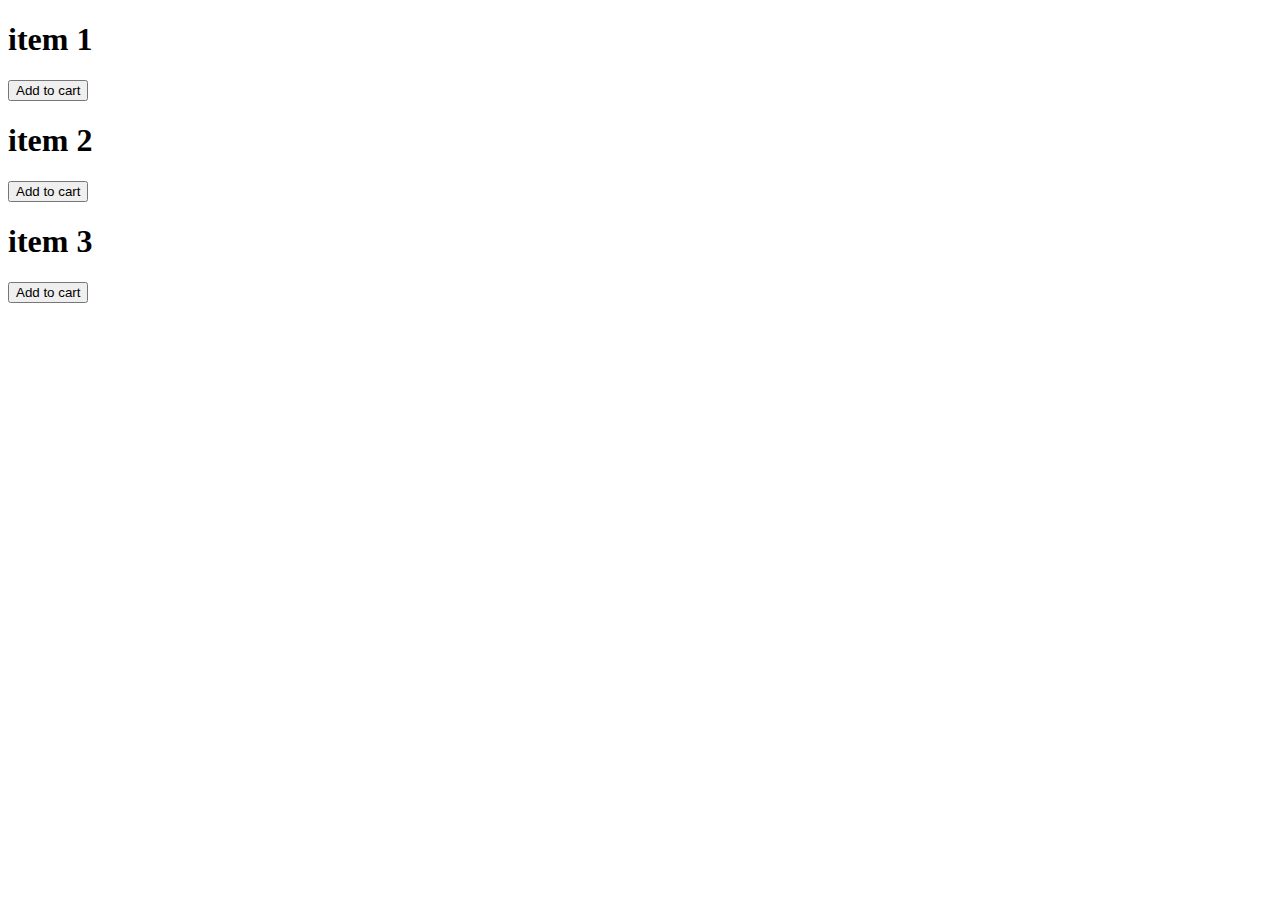
<file: index.html>
<!DOCTYPE html>
<html lang="en">

<head>
    <meta charset="UTF-8">
    <meta name="viewport" content="width=device-width, initial-scale=1.0">
    <title>Document</title>
</head>

<body>

    <div>
        <div class="product-card">
            <h1>item 1</h1>
            <button class="add-to-cart" id="btn1" data-id="1" data-name="item 1">Add to cart</button>
        </div>

        <div class="product-card">
            <h1>item 2</h1>
            <button class="add-to-cart" id="btn2" data-id="2" data-name="item 2">Add to cart</button>
        </div>

        <div class="product-card">
            <h1>item 3</h1>
            <button class="add-to-cart" id="btn3" data-id="3" data-name="item 3">Add to cart</button>
        </div>
    </div>

    <div id="cart-items"></div>


    <script src="./index.js"></script>
</body>

</html>
</file>
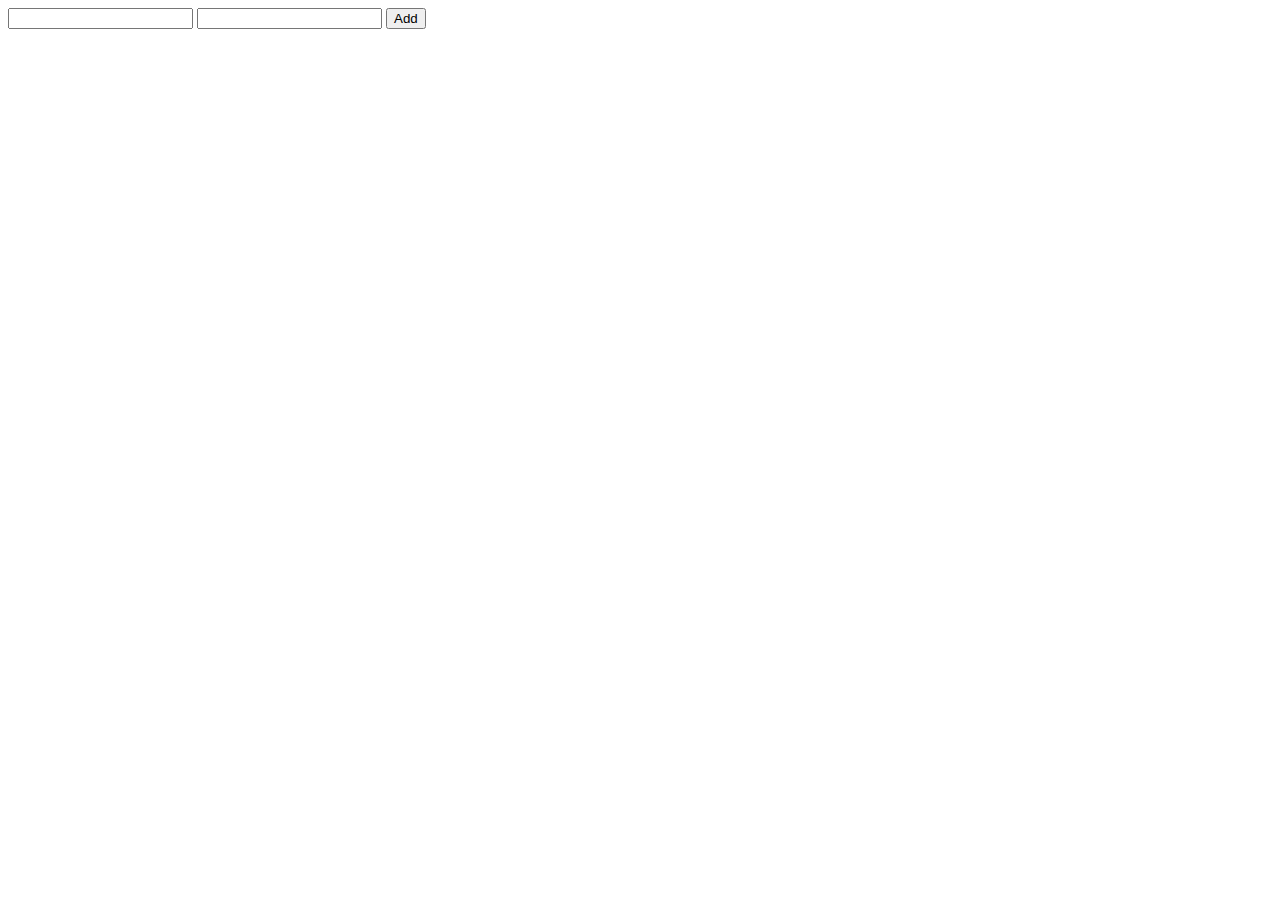
<file: todo.html>
<!DOCTYPE html>
<html lang="en">

<head>
    <meta charset="UTF-8">
    <meta name="viewport" content="width=device-width, initial-scale=1.0">
    <title>Document</title>
</head>
<style>
    .done {
        text-decoration: line-through;
    }
</style>

<body>

    <form action="" class="todo-form" id="create">
        <label for="name">
            <input type="text" id="name" id="name">
        </label>
        <input type="text" id="id" name="id">
        <button id="btn">Add</button>
    </form>

    <ul id="todo-list"></ul>


    <script>
        let todo = {
            name: "todo",
            items: undefined,
            init() {
                const todo = JSON.parse(localStorage.getItem(this.name));
                if (todo == undefined || todo == null) {
                    localStorage.setItem(this.name, JSON.stringify([]));
                } else {
                    this.items = JSON.parse(localStorage.getItem(this.name));
                }
            },
            clean() {
                localStorage.removeItem(this.name);
                localStorage.setItem(this.name, JSON.stringify([]));
            },
            is_exist(id) {
                const todo = JSON.parse(localStorage.getItem(this.name));
                return (todo.some(item => item.id === id)) ? true : false;
            },
            create(data) {
                if (!this.is_exist(data.id)) {
                    const todo = JSON.parse(localStorage.getItem(this.name));
                    todo.push(data);
                    localStorage.setItem(this.name, JSON.stringify(todo));
                    this.init();
                }
            },
            delete(id) {
                const todo = JSON.parse(localStorage.getItem(this.name));
                const items = todo.filter(item => item.id !== id);
                localStorage.setItem(this.name, JSON.stringify(items));
                this.init();
            },
            single(id) {
                const todo = JSON.parse(localStorage.getItem(this.name));
                return todo.filter(item => item.id === id)[0];
            },
            update(id, key, value) {
                const todo = JSON.parse(localStorage.getItem(this.name));
                let item = todo.filter(item => item.id === id)[0];
                if (item) {
                    item[key] = value;
                    // Then put it back.
                    localStorage.setItem(this.name, JSON.stringify(todo));
                    this.init();
                }
            },
        }

        todo.init();

        (function () {
            let template = "";
            todo.items.forEach(item => {
                template += `
                <li class="todo-item" data-id="${item.id}">
                    ${item.name}  
                    <button class="updateBtn" data-id="${item.id}">Edit</button>
                    <button class="deleteBtn" data-id="${item.id}">x</button>
                </li>`
            });
            document.getElementById("todo-list").innerHTML = template;
        })();



        function on(event, element, callback) {
            document.addEventListener(event, function (e) {
                const target = e.target.closest(element);
                if (target) {
                    return callback(e);
                }
            });
            return this
        }


        on("submit", "#create", function (e) {
            e.preventDefault()
            const name = document.getElementById("name").value;
            const id = todo.items + 1;                  
            if (!name) {
                alert("Please add something")
                return
            }
            todo.create({ name: name, id: id, is_done: false });
            let template = `
                <li class="todo-item" data-id="${id}">
                    ${name}  
                    <button class="updateBtn" data-id="${id}">Edit</button>
                    <button class="deleteBtn" data-id="${id}">x</button>
                </li>`
            document.getElementById("todo-list").insertAdjacentHTML("afterbegin", template)
        });

        on("click", ".todo-item", function (e) {
            e.target.classList.toggle("done");
            const id = e.target.getAttribute("data-id");
            todo.update(id, "is_done", true)
        });

        
        on("click", ".updateBtn", function (e) {
            e.preventDefault()
            const target = e.target;
            const id = target.getAttribute("data-id");
            const item = todo.single(id);
            document.getElementById("id").value = id;
            document.getElementById("name").value = item.name
        });

        on("click", ".deleteBtn", function (e) {
            e.preventDefault()
            const target = e.target;
            const id = target.getAttribute("data-id");
            todo.delete(id);
            document.querySelectorAll(".todo-item")[id].remove()
            // e.target.parentNode.remove()
        });


    </script>
</body>

</html>
</file>
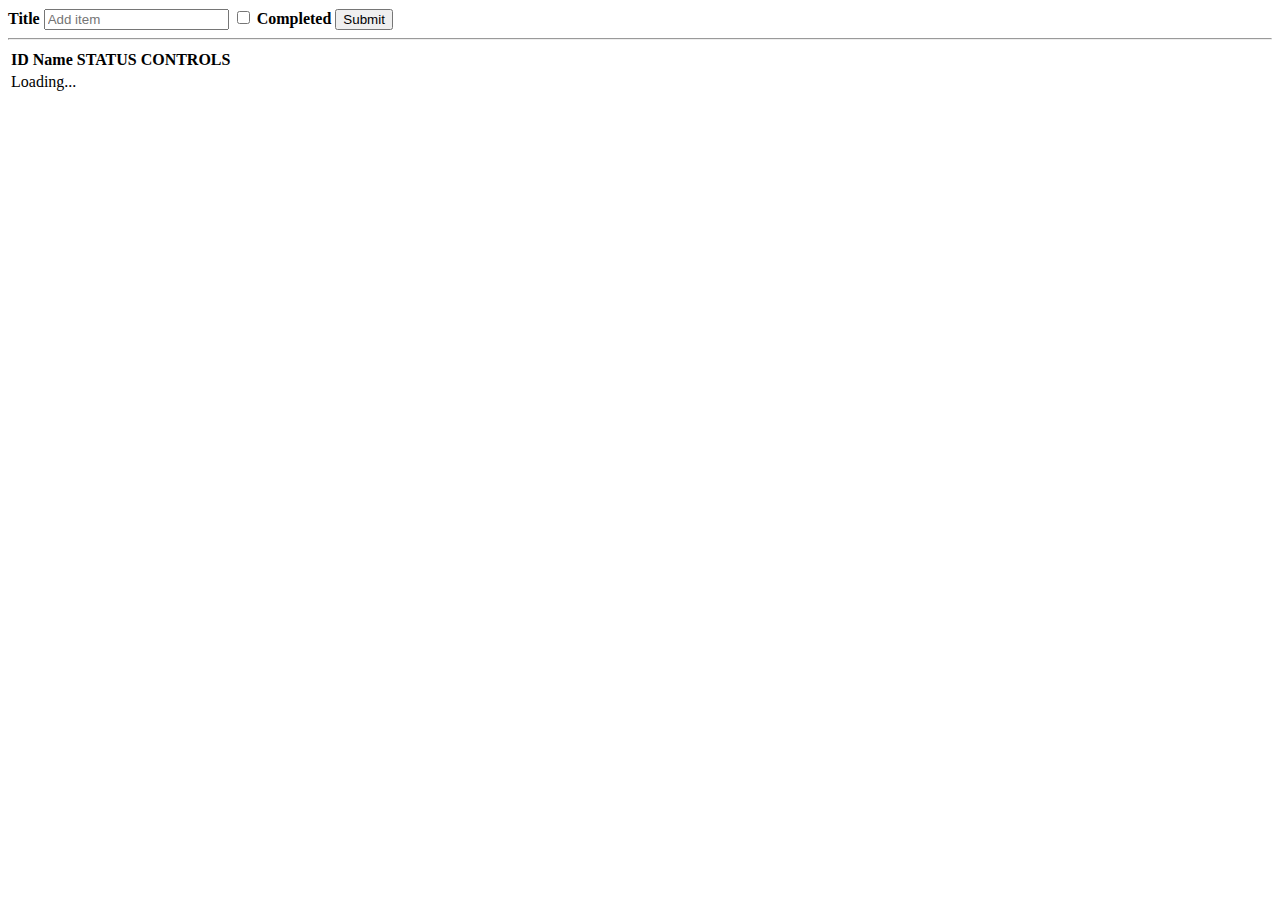
<file: todos.html>
<!DOCTYPE html>
<html lang="en">

<head>
    <meta charset="UTF-8">
    <meta name="viewport" content="width=device-width, initial-scale=1.0">
    <title>Document</title>
</head>

<body>

    <form action="" class="createForm" id="form">
        <label for="title"><b>Title</b>
            <input type="hidden" id="id" name="id" value="0">
            <input type="text" id="title" name="title" placeholder="Add item">
        </label>
        <label for="completed">
            <input type="checkbox" id="completed" name="completed"> <b>Completed</b>
        </label>
        <button id="btn">Submit</button>
    </form>
    <hr>
    <table>
        <thead>
            <tr>
                <th>ID</th>
                <th>Name</th>
                <th>STATUS</th>
                <th>CONTROLS</th>
            </tr>
        </thead>
        <tbody id="listing"></tbody>
    </table>

    <script>

        function on(event, element, callback) {
            document.addEventListener(event, function (e) {
                const target = e.target.matches(element);
                if (target) {
                    return callback(e);
                }
            });
            return this
        }


        (function () {
            var template = "";
            template = `<tr><td colspan="4">Loading...</td></tr>`;
            document.getElementById("listing").innerHTML = template;

            try {
                fetch('https://jsonplaceholder.typicode.com/todos', {
                    method: "GET"
                })
                    .then(data => data.json())
                    .then(function (data) {
                        template = ""
                        data.forEach(item => {
                            template += `
                                <tr id="row${item.id}">
                                    <td>${item.id}</td>
                                    <td>${item.title}</td>
                                    <td>${(item.completed) ? "Done" : "Pending"}</td>
                                    <td>
                                        <button class="deleteBtn" data-id="${item.id}">Delete</button>
                                        <button class="updateBtn" data-id="${item.id}">Update</button>
                                    </td>
                                </tr>
                        `;
                        });
                        document.getElementById("listing").innerHTML = template;
                    });
            } catch (error) {
                console.log(error);
            }
        })();


        on("submit", ".createForm", function (e) {
            e.preventDefault()
            var title = document.getElementById("title").value;
            var is_completed = document.getElementById("completed").checked;
            var form = document.getElementById("form");

            form.classList.replace("updateForm", "createForm")

            try {
                fetch('https://jsonplaceholder.typicode.com/todos/', {
                    method: "POST",
                    data: {
                        title,
                        completed
                    }
                }).then(response => response.json())
                    .then(function (item) {
                        let template = "";

                        template += `
                            <tr id="row${item.id}">
                                <td>${item.id}</td>
                                <td>${title}</td>
                                <td>${(is_completed) ? "Done" : "Pending"}</td>
                                <td>
                                    <button class="deleteBtn" data-id="${item.id}">Delete</button>
                                    <button class="updateBtn" data-id="${item.id}">Update</button>
                                </td>
                            </tr>
                        `
                        document.getElementById("listing").insertAdjacentHTML("beforebegin", template);
                    })
            } catch (error) {
                console.log(error);
            }
        })


        on("submit", ".updateForm", function (e) {
            e.preventDefault()
            var id = document.getElementById("id").value;
            var title = document.getElementById("title").value;
            var is_completed = document.getElementById("completed").checked;
            var form = document.getElementById("form");

            form.classList.replace("updateForm", "createForm")


            fetch('https://jsonplaceholder.typicode.com/todos/' + id, {
                method: "PATCH",
                data: {
                    title: title,
                    completed: is_completed,
                }
            })
                .then(response => response.json())
                .then(function (item) {
                    let template = "";

                    template += `
                            <td>${item.id}</td>
                            <td>${title}</td>
                            <td>${(is_completed) ? "Done" : "Pending"}</td>
                            <td>
                                <button class="deleteBtn" data-id="${item.id}">Delete</button>
                                <button class="updateBtn" data-id="${item.id}">Update</button>
                            </td>
                        `
                    document.getElementById("row" + id).innerHTML = template;
                })
        })


        on("click", ".deleteBtn", function (e) {
            const target = e.target;
            const id = target.getAttribute("data-id");

            if (confirm("Do you really want to delete this item!")) {
                fetch('https://jsonplaceholder.typicode.com/todos/' + id, {
                    method: "DELETE"
                })
                    .then(response => response.json())
                    .then(function (data) {
                        alert("Record deleted successfully");
                        document.getElementById("row" + id).remove()
                    })
            }
        });


        on("click", ".updateBtn", function (e) {
            const target = e.target;
            const id = target.getAttribute("data-id");
            var form = document.getElementById("form");
            form.classList.replace("createForm", "updateForm")

            fetch('https://jsonplaceholder.typicode.com/todos/' + id, {
                method: "GET"
            })
                .then(response => response.json())
                .then(function (data) {
                    document.getElementById("id").value = data.id
                    document.getElementById("title").value = data.title
                    document.getElementById("completed").checked = data.completed;
                })
        })

    </script>

</body>

</html>
</file>
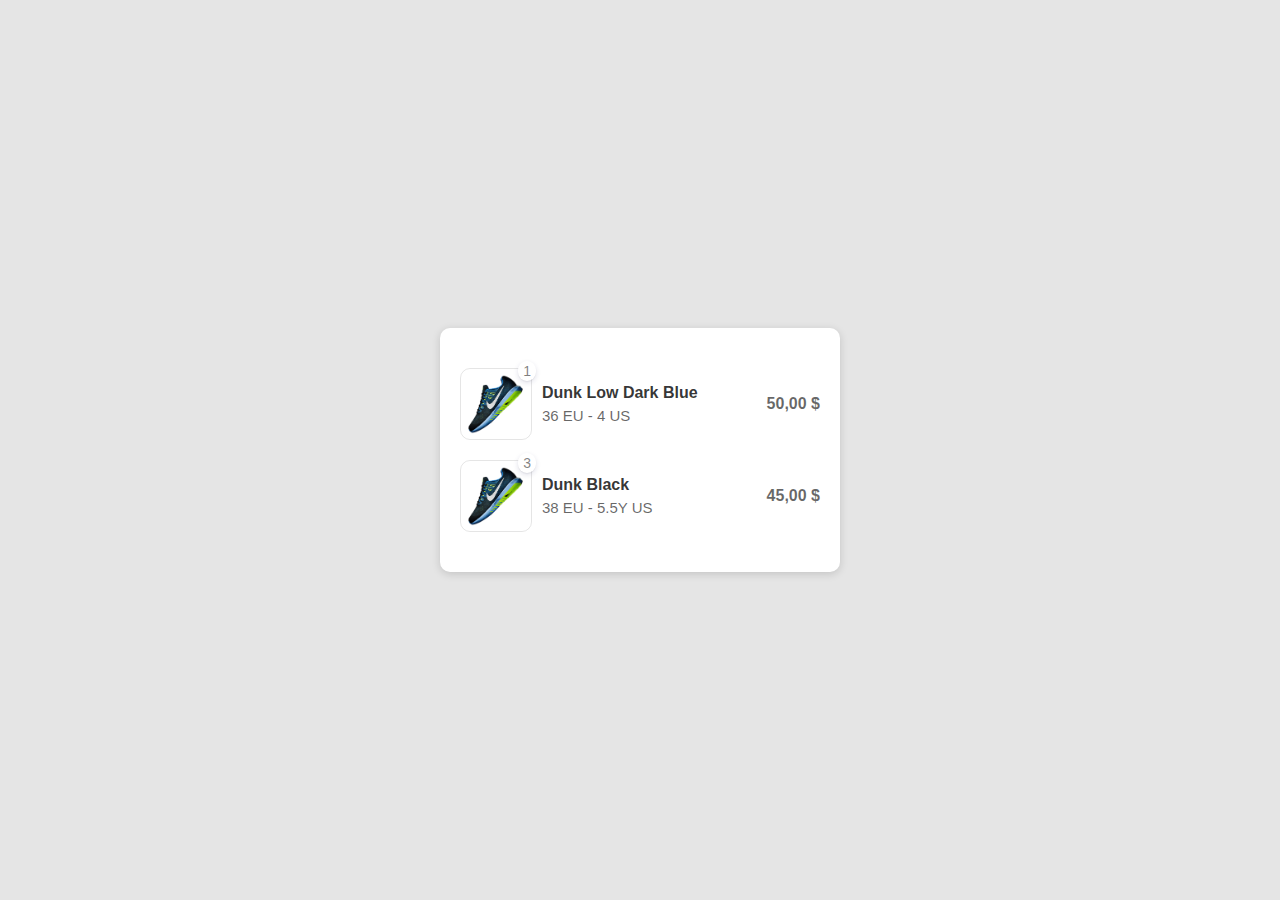
<file: Components/cart.html>
<html lang="en">
<head>
    <meta charset="UTF-8">
    <meta http-equiv="X-UA-Compatible" content="IE=edge">
    <meta name="viewport" content="width=device-width, initial-scale=1.0">
    <title>Cart</title>
    <link rel="stylesheet" href="./assets/css/cart.css">
</head>
<body>
    <div class="container">
        <div class="content">
            <ul>
                <li>
                    <div class="product__img">
                        <a href="#!">
                            <img src="./assets/images/product/product.png" alt="">
                        </a>
                        <span class="product__count">1</span>
                    </div>
                    <div class="product__desc">
                        <a href="#!">
                            <div class="product__name">
                                <h4>Dunk Low Dark Blue</h4>
                                <p>36 EU - 4 US</p>
                            </div>
                        </a>
                        <div class="product__price">
                            <p> 50,00 $ </p>
                        </div>
                    </div>
                </li>
                <li>
                    <div class="product__img">
                        <a href="#!">
                            <img src="./assets/images/product/product.png" alt="">
                        </a>
                        <span class="product__count">3</span>
                    </div>
                    <div class="product__desc">
                        <a href="#!">
                            <div class="product__name">
                                <h4>Dunk Black</h4>
                                <p>38 EU - 5.5Y US</p>
                            </div>
                        </a>
                        <div class="product__price">
                            <p> 45,00 $ </p>
                        </div>
                    </div>
                   
                </li>
            </ul>
        </div>
    </div>
</body>
</html>
</file>
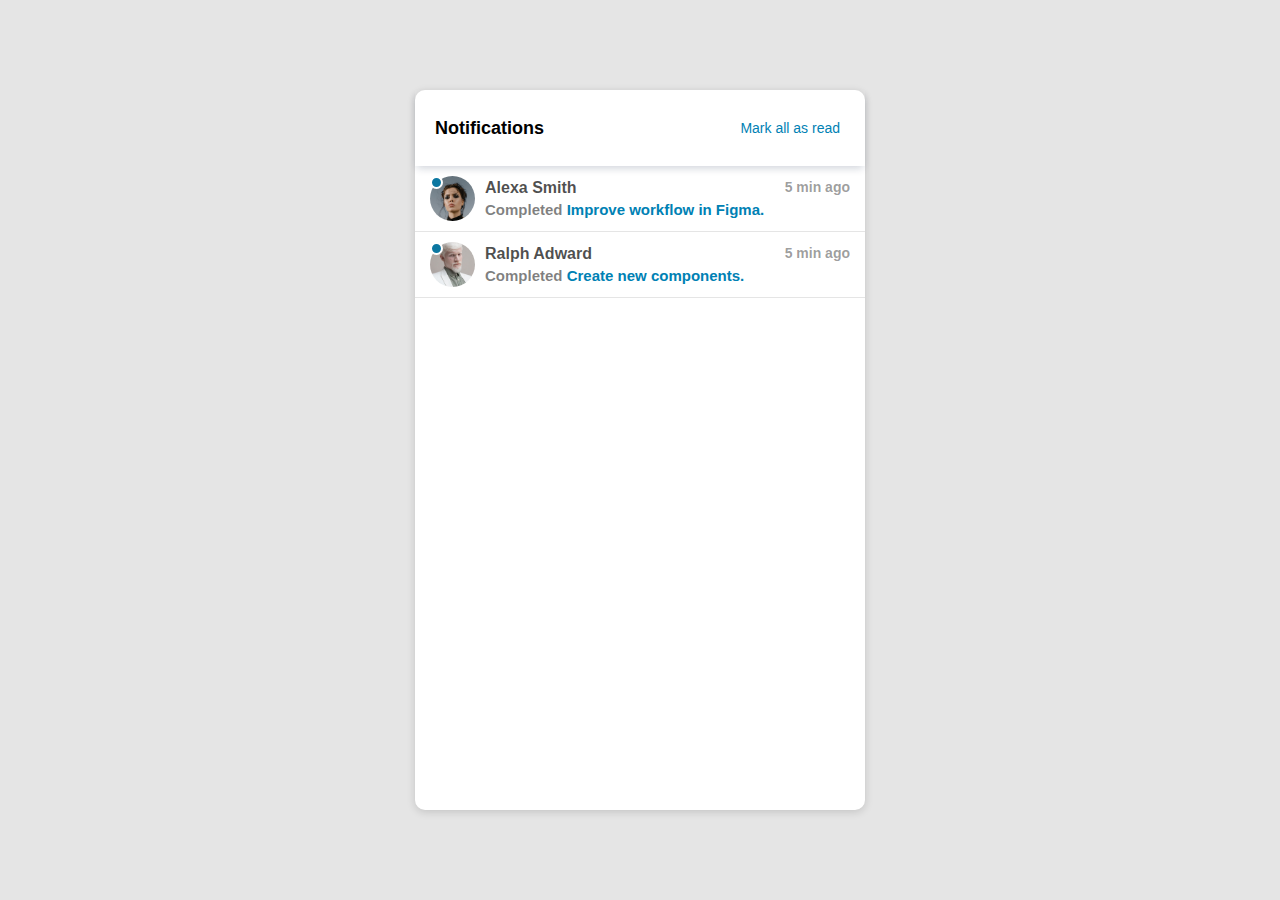
<file: Components/notifications.html>
<html lang="en">
<head>
    <meta charset="UTF-8">
    <meta http-equiv="X-UA-Compatible" content="IE=edge">
    <meta name="viewport" content="width=device-width, initial-scale=1.0">
    <title>Notifications</title>
    <link rel="stylesheet" href="./assets/css/notifications.css">
</head>
<body>
    <div class="container">
        <div class="content">
            <div class="card__head">
                <h2>Notifications</h2>
                <a href="#!">Mark all as read</a>
            </div>
            <div class="card_notifications">
                <ul>
                    <li>
                        <div class="avatar">
                            <img src="./assets/images/person/1.jpeg" alt="">
                            <span class="status__badge"></span>
                        </div>
                        <div class="notification__info">
                            <div class="name_duration">
                                <h3>Alexa Smith</h3>
                                <span>5 min ago</span>
                            </div>
                            <div class="detail">
                                <p>Completed 
                                    <a href="#!">Improve workflow in Figma.</a>
                                </p>
                            </div>
                        </div>
                    </li>
                    
                    <li>
                        <div class="avatar">
                            <img src="./assets/images/person/2.jpeg" alt="">
                            <span class="status__badge"></span>
                        </div>
                        <div class="notification__info">
                            <div class="name_duration">
                                <h3>Ralph Adward</h3>
                                <span>5 min ago</span>
                            </div>
                            <div class="detail">
                                <p>Completed 
                                    <a href="#!">Create new components.</a>
                                </p>
                            </div>
                        </div>
                    </li>
                </ul>
            </div>
        </div>
    </div>
</body>
</html>
</file>
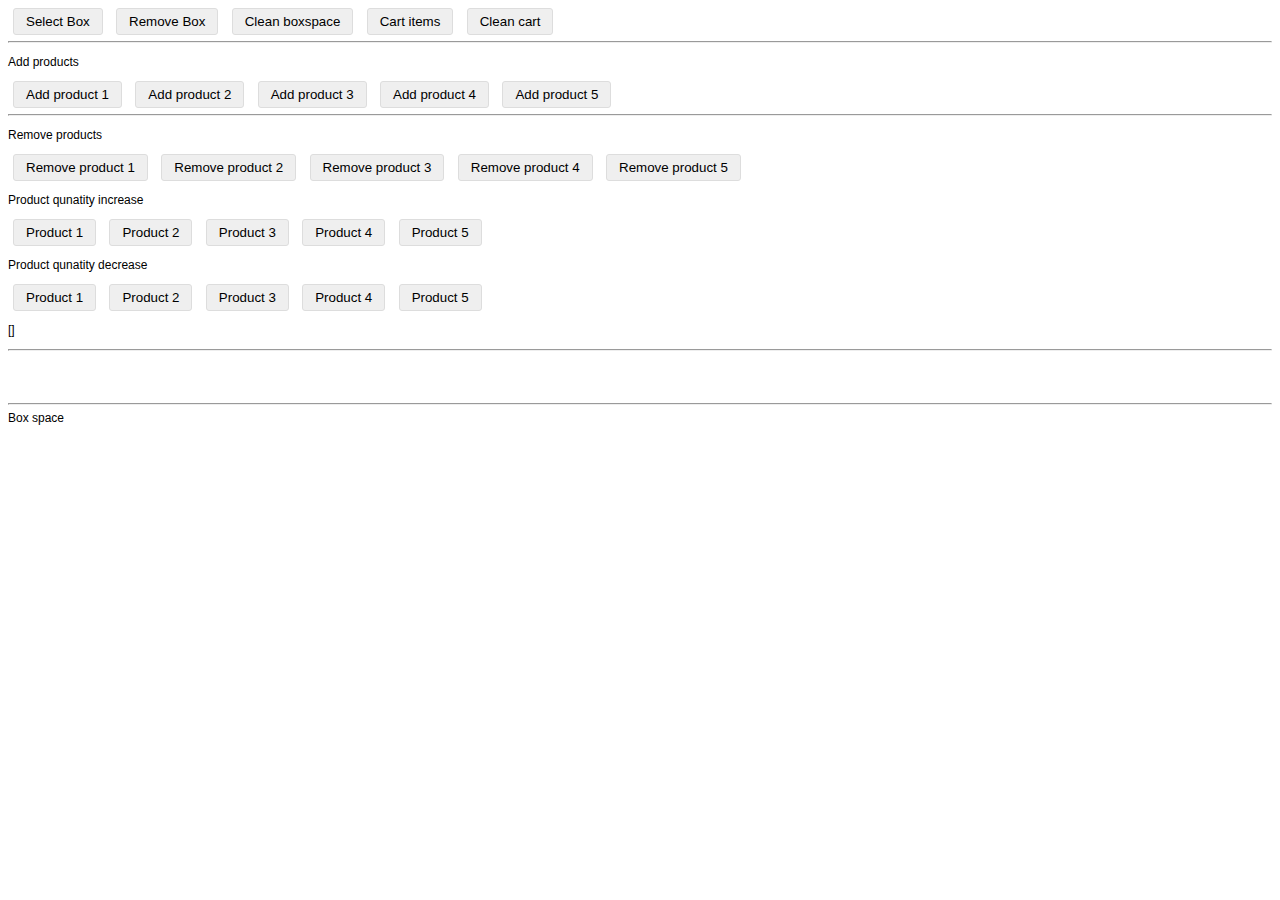
<file: html/box.html>
<!DOCTYPE html>
<html lang="en">

<head>
    <meta charset="UTF-8">
    <meta http-equiv="X-UA-Compatible" content="IE=edge">
    <meta name="viewport" content="width=device-width, initial-scale=1.0">
    <title>Custom cart</title>
</head>
<style>
    * {
        box-sizing: border-box;
    }

    html,
    body {
        font-size: 12px;
        font-family: Arial, Helvetica, sans-serif;
    }

    button {
        background-color: none;
        border: 1px solid #ddd;
        outline: none;
        color: #000;
        border-radius: 3px;
        margin: 0px 5px;
        padding: 5px 12px;
        cursor: pointer;
    }

    button:hover {
        background-color: #ddd;
    }

    #message {
        padding: 20px;
        font-weight: bolder;
    }
</style>

<body>


    <button onclick="selectBox(12, 12, 12)">Select Box</button>
    <button onclick="removeBox()">Remove Box</button>
    <button onclick="cleanBoxspace()">Clean boxspace</button>
    <button onclick="cartItems()">Cart items</button>
    <button onclick="cleanCart()">Clean cart</button>
    <hr>
    <p>Add products</p>

    <button data-id="1" data-width="4" data-name="product 1" data-depth="4" data-length="4"
        onclick="addProduct(this)">Add product 1</button>
    <button data-id="2" data-width="4" data-name="product 2" data-depth="4" data-length="4"
        onclick="addProduct(this)">Add product 2</button>
    <button data-id="3" data-width="4" data-name="product 3" data-depth="4" data-length="4"
        onclick="addProduct(this)">Add product 3</button>
    <button data-id="4" data-width="4" data-name="product 4" data-depth="4" data-length="4"
        onclick="addProduct(this)">Add product 4</button>
    <button data-id="5" data-width="4" data-name="product 5" data-depth="4" data-length="4"
        onclick="addProduct(this)">Add product 5</button>
    <hr>
    <p>Remove products</p>
    <button data-id="1" onclick="removeProduct(this)">Remove product 1</button>
    <button data-id="2" onclick="removeProduct(this)">Remove product 2</button>
    <button data-id="3" onclick="removeProduct(this)">Remove product 3</button>
    <button data-id="4" onclick="removeProduct(this)">Remove product 4</button>
    <button data-id="5" onclick="removeProduct(this)">Remove product 5</button>

    <p>Product qunatity increase</p>
    <button data-id="1" onclick="quantityPlus(this)">Product 1</button>
    <button data-id="2" onclick="quantityPlus(this)">Product 2</button>
    <button data-id="3" onclick="quantityPlus(this)">Product 3</button>
    <button data-id="4" onclick="quantityPlus(this)">Product 4</button>
    <button data-id="5" onclick="quantityPlus(this)">Product 5</button>


    <p>Product qunatity decrease</p>
    <button data-id="1" onclick="quantityMinus(this)">Product 1</button>
    <button data-id="2" onclick="quantityMinus(this)">Product 2</button>
    <button data-id="3" onclick="quantityMinus(this)">Product 3</button>
    <button data-id="4" onclick="quantityMinus(this)">Product 4</button>
    <button data-id="5" onclick="quantityMinus(this)">Product 5</button>




    <p id="result"></p>


    <hr>
    <div id="message"></div>

    <hr>
    Box space
    <div id="boxspace"></div>


    <script>
        // Display message
        const message = (msg) => {
            document.getElementById("message").innerHTML = msg;
        }

        // This function will select a box 
        const selectBox = (length, width, depth) => {
            const box = localStorage.getItem('box');
            const boxspace = localStorage.getItem('boxspace');
            const cart = localStorage.getItem('cart');
            if (box === undefined || box === null && boxspace === undefined || boxspace === null) {
                // Set box value
                localStorage.setItem('box', JSON.stringify({ length: length, depth: depth, width: width }));
                // Set box space value
                localStorage.setItem('boxspace', JSON.stringify({ length: 0, depth: 0, width: 0 }));
                // Set cart value
                localStorage.setItem('cart', JSON.stringify([]));
                message("Box selected successfully")
                getBoxspace()

            } else {
                message("Box already selected")
            }
        }

        // This function will check box space (Not required) 
        const getBoxspace = () => {
            document.getElementById("boxspace").innerHTML = localStorage.getItem('boxspace');
        }

        getBoxspace()

        // This function will set box space  
        const appendBoxspace = (length, width, depth) => {
            const boxspace = JSON.parse(localStorage.getItem('boxspace'))
            localStorage.setItem('boxspace', JSON.stringify({
                length: boxspace["length"] + length,
                width: boxspace["width"] + width,
                depth: boxspace["depth"] + depth
            }));
            getBoxspace()
        }

        // This function will set box space  
        const releaseBoxspace = (length, width, depth) => {
            const boxspace = JSON.parse(localStorage.getItem('boxspace'))

            localStorage.setItem('boxspace', JSON.stringify({
                length: boxspace["length"] - length,
                width: boxspace["width"] - width,
                depth: boxspace["depth"] - depth
            }));


            getBoxspace()
        }

        // This function will clean box space  
        const cleanBoxspace = () => {
            const boxspace = JSON.parse(localStorage.getItem('boxspace'))
            localStorage.setItem('boxspace', JSON.stringify({
                length: 0,
                width: 0,
                depth: 0
            }));
            getBoxspace()
        }

        // This function will clear box, box space or box items selection
        const removeBox = () => {
            localStorage.removeItem("box");
            localStorage.removeItem("boxspace");
            localStorage.removeItem("cart");
            getBoxspace()
            message("Box removed successfully")
        }

        // This function will clean cart or release box space
        const cleanCart = () => {
            localStorage.removeItem("boxspace");
            localStorage.removeItem("cart");
            getBoxspace()
            message("Cart items removed successfully")
        }

        // All Cart items
        const cartItems = () => {
            const cart = JSON.parse(localStorage.getItem('cart'))
            if (cart == undefined || cart == null) {
                // localStorage.setItem("cart", JSON.stringify([]));
            } else {
                document.getElementById("result").innerHTML = localStorage.getItem('cart')
            }
        }

        cartItems();

        // This function will check existance of a product 
        const checkCart = (arr, id) => {
            const { length } = arr;
            const found = arr.some(val => val.id === id);
            const result = (found) ? true : false
            return result;
        }


        // Check space 
        const checkSpace = () => {
            const box = JSON.parse(localStorage.getItem('box'));
            const boxspace = JSON.parse(localStorage.getItem('boxspace'));
            let boxVolume = box.length * box.width * box.depth;
            let boxspaceVolume = boxspace.length * boxspace.width * boxspace.depth;

            if (boxVolume > boxspaceVolume) {
                return true;
            } else {
                return false;
            }
        }

        // This function will add product in cart 
        const addProduct = (e) => {
            const box = JSON.parse(localStorage.getItem('box'));
            const boxspace = JSON.parse(localStorage.getItem('boxspace'));
            const cart = JSON.parse(localStorage.getItem('cart'));
            const id = parseFloat(e.getAttribute("data-id"));
            let width = parseFloat(e.getAttribute("data-width"));
            let length = parseFloat(e.getAttribute("data-length"));
            let depth = parseFloat(e.getAttribute("data-depth"));
            let pname = e.getAttribute("data-name");

            // let boxVolume = box.length * box.width * box.depth;
            // let boxspaceVolume = boxspace.length * boxspace.width * boxspace.depth;
            // let i;
            // console.log("Box volume : ", boxVolume, "Box  space volume : ", boxspaceVolume, i++)


            const product = {
                id: id,
                name: pname,
                width: width,
                length: length,
                depth: depth,
                quantity: 1
            }

            if (cart == null) {
                message("Please select box...")
            } else {
                if (checkSpace()) {
                    if (!checkCart(cart, id)) {
                        // product box space
                        appendBoxspace(length, width, depth);
                        // Add product in local storage
                        cart.push(product);
                        localStorage.setItem("cart", JSON.stringify(cart));

                        message("Product selected successfully")
                    } else {
                        message("This item already exists")
                    }
                } else {
                    message("Box have no enough space")
                }
            }
            cartItems();

        }

        // This function will remove product
        const removeProduct = (e) => {
            const id = parseFloat(e.getAttribute("data-id"));
            const cart = JSON.parse(localStorage.getItem('cart'));
            const product = cart.filter(val => val.id === id)[0];
            const products = cart.filter(val => val.id !== id);

            for (let i = 1; i <= product.quantity; i++) {
                releaseBoxspace(product.length, product.width, product.depth)
            }

            localStorage.setItem('cart', JSON.stringify(products));

            cartItems();

            message("Product removed successfully")
        }

        // This function will increase quantity
        const quantityPlus = (e) => {
            const id = parseFloat(e.getAttribute("data-id"));
            const box = JSON.parse(localStorage.getItem('box'));
            const boxspace = JSON.parse(localStorage.getItem('boxspace'));
            const cart = JSON.parse(localStorage.getItem('cart'));
            let product = cart.filter(val => val.id === id)[0];

            if (product) {
                if (boxspace.length < box.length && boxspace.width < box.width && boxspace.depth < box.depth) {
                    product.quantity = ++product.quantity;
                    // Append box space
                    appendBoxspace(product.length, product.width, product.depth);
                    message("")
                } else {
                    message("Box have no enough space")
                }
            }

            // // then put it back.
            localStorage.setItem('cart', JSON.stringify(cart));

            cartItems();
        }

        // This function will decrease quantity
        const quantityMinus = (e) => {
            const id = parseFloat(e.getAttribute("data-id"));
            const cart = JSON.parse(localStorage.getItem('cart'));
            let product = cart.filter(val => val.id === id)[0];

            if (product) {

                if (product.quantity == 1 || product.quantity <= 1) {
                    product.quantity = 1;
                } else {
                    product.quantity = --product.quantity;
                    releaseBoxspace(product.length, product.width, product.depth)
                }

            }
            // then put it back.
            localStorage.setItem('cart', JSON.stringify(cart));
            message("")
            cartItems();
        }


    </script>


</body>

</html>
</file>
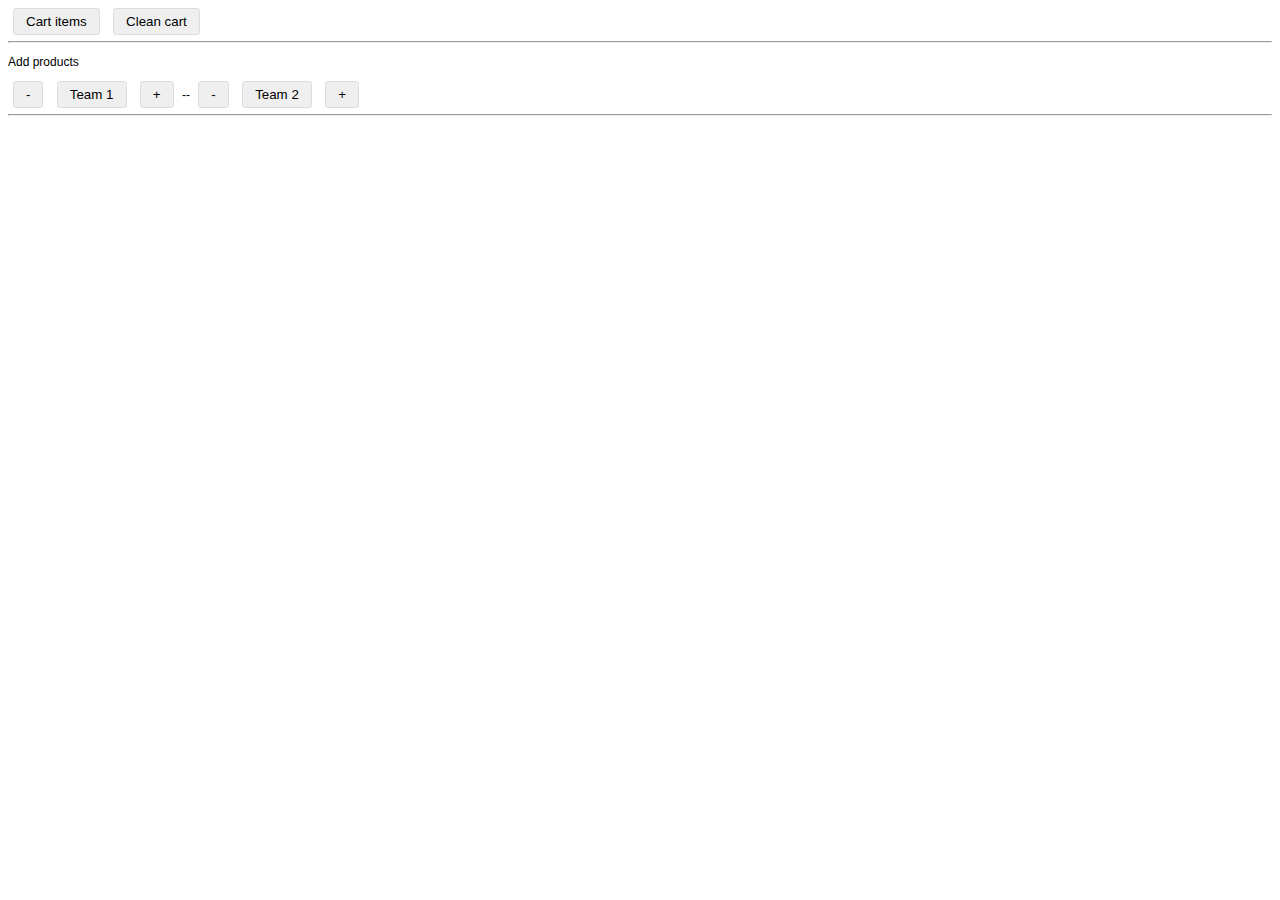
<file: html/cart.html>
<!DOCTYPE html>
<html lang="en">

<head>
    <meta charset="UTF-8">
    <meta http-equiv="X-UA-Compatible" content="IE=edge">
    <meta name="viewport" content="width=device-width, initial-scale=1.0">
    <title>Custom cart</title>
</head>
<style>
    * {
        box-sizing: border-box;
    }

    html,
    body {
        font-size: 12px;
        font-family: Arial, Helvetica, sans-serif;
    }

    button {
        background-color: none;
        border: 1px solid #ddd;
        outline: none;
        color: #000;
        border-radius: 3px;
        margin: 0px 5px;
        padding: 5px 12px;
        cursor: pointer;
    }

    button:hover {
        background-color: #ddd;
    }

    #message {
        padding: 20px;
        font-weight: bolder;
    }
</style>

<body>


    <button onclick="cartItems()">Cart items</button>
    <button onclick="cleanCart()">Clean cart</button>
    <hr>
    <p>Add products</p>


    <button data-id="1" onclick="quantityMinus(this)">-</button>
    <button data-id="1" data-name="Team 1" data-category="wood" data-image="./assets/images/team/3.jpg" data-price="404"
        onclick="addProduct(this)">Team 1</button>
    <button data-id="1" onclick="quantityPlus(this)">+</button>

    --

    <button data-id="2" onclick="quantityMinus(this)">-</button>
    <button data-id="2" data-name="Team 2" data-category="wood" data-image="./assets/images/team/1.jpg" data-price="500"
        onclick="addProduct(this)">Team 2</button>
    <button data-id="2" onclick="quantityPlus(this)">+</button>

    <hr>
    <div id="cart"></div>
    <br>
    <div id="message"></div>


    <script>
        // Display message
        const message = (msg) => {
            document.getElementById("message").innerHTML = msg;
        }

        // This function will clean cart
        const cleanCart = () => {
            localStorage.removeItem("cart");
            cartItems();
            document.getElementById("cart").innerHTML = "";
            message("Cart items removed successfully")
        }

        // All Cart items
        const cartItems = () => {
            const cart = JSON.parse(localStorage.getItem('cart'))
            if (cart == undefined || cart == null) {
                localStorage.setItem("cart", JSON.stringify([]));
            } else {
                let template = "<ul>";
                cart.forEach(function (item) {
                    template += `
                 <li>
                 <img src="${item["image"]}" width="80" height="80"> <br>
                 <b> Name :  <b> ${item["name"]} <br>
                 <b> Price :  <b> ${item["price"]} <br>
                 <b> Category :  <b> ${item["category"]} <br>
                 <b> Quantity :  <b> ${item["quantity"]}  <br>
                    <button data-id="${item["id"]}" onclick="removeProduct(this)">X</button>
                 </li>
                 `;
                });
                template += "</ul>"
                document.getElementById("cart").innerHTML = template
            }
        }

        cartItems();

        // This function will check existance of a product 
        const checkCart = (arr, id) => {
            const { length } = arr;
            const found = arr.some(val => val.id === id);
            const result = (found) ? true : false
            return result;
        }

        // This function will add product in cart 
        const addProduct = (e) => {
            const cart = JSON.parse(localStorage.getItem('cart'));
            const id = parseFloat(e.getAttribute("data-id"));
            const name = e.getAttribute("data-name");
            const category = e.getAttribute("data-category");
            const Image = e.getAttribute("data-Image");
            const price = e.getAttribute("data-price");

            const product = {
                id: id,
                name: name,
                category: category,
                image: Image,
                price: price,
                quantity: 1
            }

            if (cart == null) {
                message("Please select box...")
            } else if (!checkCart(cart, id)) {
                // Add product in local storage
                cart.push(product);
                localStorage.setItem("cart", JSON.stringify(cart));

                message("Product selected successfully")
            } else {
                message("This item already exists")
            }

            cartItems();

        }

        // This function will remove product
        const removeProduct = (e) => {
            const id = parseFloat(e.getAttribute("data-id"));
            const cart = JSON.parse(localStorage.getItem('cart'));
            const product = cart.filter(val => val.id === id)[0];
            const products = cart.filter(val => val.id !== id);
            localStorage.setItem('cart', JSON.stringify(products));
            cartItems();
            message("Product removed successfully")
        }

        // This function will increase quantity
        const quantityPlus = (e) => {
            const id = parseFloat(e.getAttribute("data-id"));
            const cart = JSON.parse(localStorage.getItem('cart'));
            let product = cart.filter(val => val.id === id)[0];
            if (product) {
                product.quantity = ++product.quantity;
            }
            // Then put it back.
            localStorage.setItem('cart', JSON.stringify(cart));
            cartItems();
        }

        // This function will decrease quantity
        const quantityMinus = (e) => {
            const id = parseFloat(e.getAttribute("data-id"));
            const cart = JSON.parse(localStorage.getItem('cart'));
            let product = cart.filter(val => val.id === id)[0];
            if (product) {
                if (product.quantity == 1 || product.quantity <= 1) {
                    product.quantity = 1;
                } else {
                    product.quantity = --product.quantity;
                }
            }
            // then put it back.
            localStorage.setItem('cart', JSON.stringify(cart));
            cartItems();
        }

    </script>


</body>

</html>
</file>
<file: Components/assets/css/cart.css>
*{
    margin: 0;
    padding: 0;
    box-sizing: border-box;
}
body{
    font-family: Arial;
}
.container{
    background-color: rgba(0, 0, 0, 0.1);
    width: 100%;
    display: flex;
    align-items: center;
    justify-content: center;
    height: 100vh;
}
.content{
    width: 400px;
    background: rgb(255, 255, 255);
    border-radius: 10px;
    box-shadow: rgba(0, 0, 0, 0.15) 0px 2px 8px;
    padding: 20px;
}
.content ul{
    list-style-type: none;
}
.content ul li{
    display: flex;
    align-items: center;
    margin: 20px 0px;
}
.product__img{
    border: 1px solid rgba(0, 0, 0, 0.1);
    border-radius: 10px;
    width: fit-content;
    padding: 5px;
    position: relative;
}
.product__img img{
    height: 60px;
    width: 60px;
    object-fit: cover;
}
.product__img .product__count{
    box-shadow: rgba(50, 50, 105, 0.15) 0px 2px 5px 0px, rgba(0, 0, 0, 0.05) 0px 1px 1px 0px;
    font-size: 14px;
    color: rgba(0, 0, 0, 0.5);
    padding: 2px 5px;
    border-radius: 50px;
    position: absolute;
    background-color: #fff;
    top: -8px;
    right: -5px;
}
.product__desc{
    display: flex;
    justify-content: space-between;
    align-items: center;
    width: 100%;
    margin-left: 10px;
}
.product__desc a{
    text-decoration: none;
}
.product__desc .product__name h4{
    font-size: 16px;
    font-weight: 600;
    color: rgba(0, 0, 0, 0.8);
}
.product__desc .product__name p{
    color: rgba(0, 0, 0, 0.6);
    font-size: 15px;
    padding-top: 5px;
}
.product__desc .product__price{
    font-size: 16px;
    color: rgba(0, 0, 0, 0.6);
    font-weight: 600;
}
@media screen and (max-width: 768px) {
    .content{
        width: 100%;
        margin: 0px 10px;
    }
}
</file>
<file: Components/assets/css/notifications.css>
*{
    margin: 0;
    padding: 0;
    box-sizing: border-box;
}
body{
    font-family: Arial;
}
.container{
    background-color: rgba(0, 0, 0, 0.1);
    width: 100%;
    display: flex;
    align-items: center;
    justify-content: center;
    height: 100vh;
}
.content{
    width: 450px;
    height: 80vh;
    background: rgb(255, 255, 255);
    border-radius: 10px;
    box-shadow: rgba(0, 0, 0, 0.15) 0px 2px 8px;
}

.card__head{
    display: flex;
    align-items: center;
    justify-content: space-between;
    padding: 25px 20px;
    box-shadow: rgba(9, 30, 66, 0.2) 0px 4px 8px -2px;
}
.card__head h2{
    font-size: 18px;
}
.card__head a{
    text-decoration: none;
    font-size: 14px;
    font-weight: 500;
    padding: 5px;
    border-radius: 4px;
    color: rgb(0, 129, 180);
}
.card__head a:hover{
    background-color: rgba(0, 0, 0, 0.1);
    color: rgba(0, 0, 0, 0.8);
}

.card_notifications ul{
    list-style-type: none;
}

.card_notifications ul li{
    display: flex;
    align-items: center;
    border-bottom: 1px solid rgba(0, 0, 0, 0.1);
    padding: 10px 15px;
}
.card_notifications ul li:hover{
    background-color: rgba(0, 0, 0, 0.1);
    cursor: pointer;
}
.avatar{
    position: relative;
}
.avatar img{
    height: 45px;
    width: 45px;
    border-radius: 50px;
    object-fit: cover;
}
.avatar .status__badge:after{
    content: '';
    height: 5px;
    width: 5px;
    border: 2px solid white;
    border-radius: 50px;
    padding: 2px;
    background-color: rgb(12, 119, 161);
    position: absolute;
    left: 0px;
}
.notification__info{
    margin-left: 10px;
    width: 100%;
}
.notification__info .name_duration {
    display: flex;
    justify-content: space-between;
}
.notification__info .name_duration h3{
    font-size: 16px;
    color: rgba(0, 0, 0, 0.7);
    font-weight: 600;
}
.notification__info .name_duration span{
    font-size: 14px;
    color: rgba(0, 0, 0, 0.4);
    font-weight: 600;
}
.notification__info .detail p{
    font-size: 15px;
    font-weight: 600;
    color: rgba(0, 0, 0, 0.5);
    padding-top: 4px;
}
.notification__info .detail p a{
    text-decoration: none;
    color: rgb(0, 129, 180);
}
.notification__info .detail p a:hover{
    text-decoration: underline;
}
@media screen and (max-width: 768px) {
    .content{
        width: 100%;
        margin: 0px 10px;
    }
}
</file>
